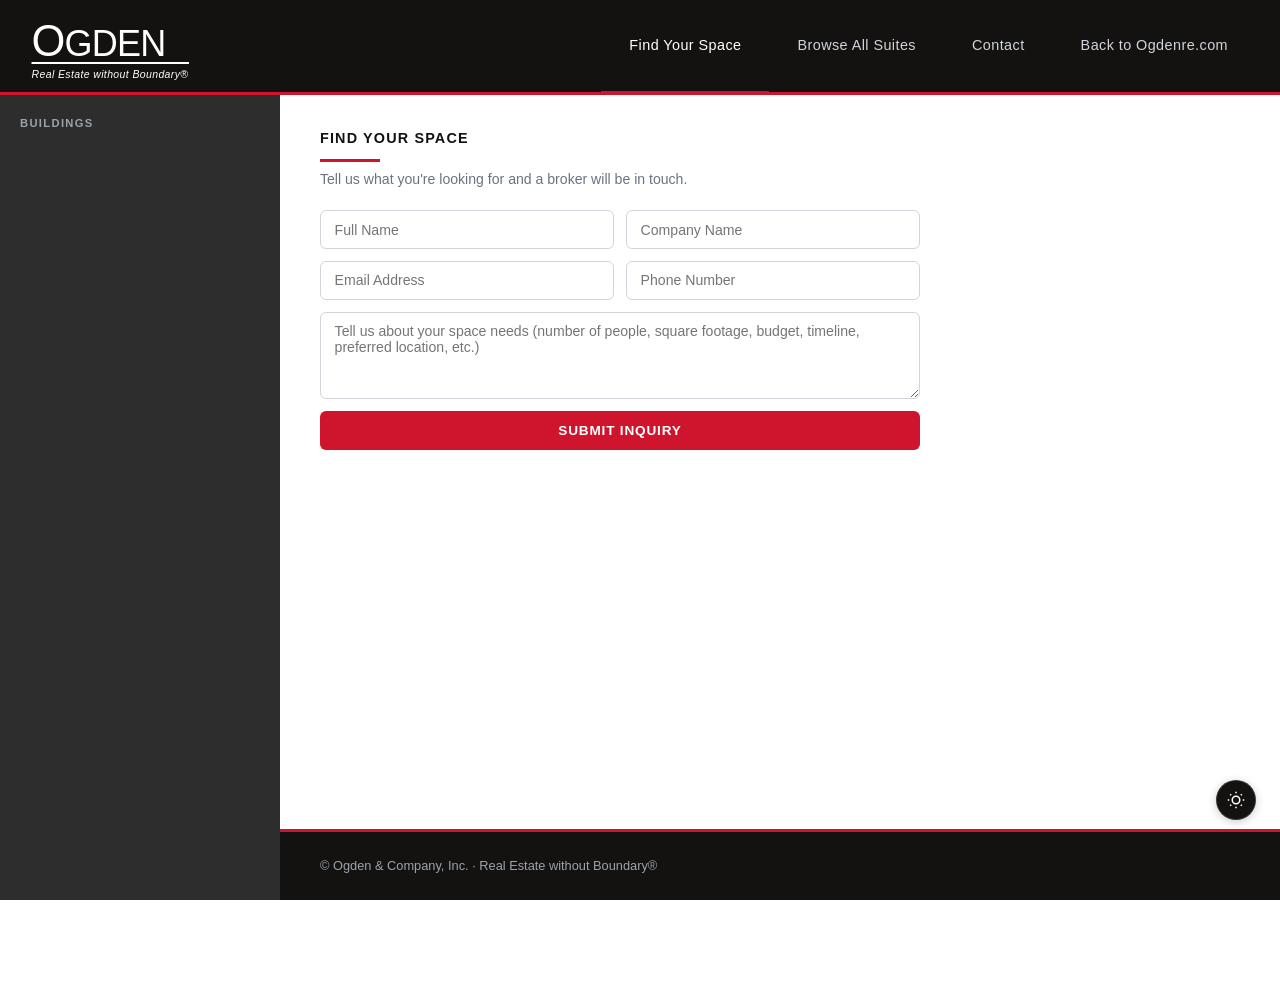
<file: site/find-space.html>
<!DOCTYPE html>
<html lang="en">
<head>
  <meta charset="UTF-8">
  <meta name="viewport" content="width=device-width, initial-scale=1.0">
  <title>Find Your Space — Ogden &amp; Company</title>
  <meta name="description" content="Tell us what you need and we'll match you with available office space in Milwaukee. Managed by Ogden &amp; Company — Real Estate without Boundary.">
  <meta property="og:title" content="Find Your Space — Ogden &amp; Company">
  <meta property="og:description" content="Tell us what you need and we'll match you with available office space in Milwaukee.">
  <meta property="og:type" content="website">
  <meta property="og:url" content="https://caseyski.github.io/MKE-Office-Space/find-space.html">
  <meta property="og:image" content="https://caseyski.github.io/MKE-Office-Space/images/og-image.jpg">
  <meta name="twitter:card" content="summary_large_image">
  <meta name="twitter:title" content="Find Your Space — Ogden &amp; Company">
  <meta name="twitter:description" content="Tell us what you need and we'll match you with available office space in Milwaukee.">
  <meta name="twitter:image" content="https://caseyski.github.io/MKE-Office-Space/images/og-image.jpg">
  <link rel="icon" href="images/logos/favicon.svg" type="image/svg+xml">
  <link rel="icon" href="images/logos/favicon.png" type="image/png">
  <link rel="stylesheet" href="css/style.css">
</head>
<body data-page="find-space">
  <a href="#main-content" class="skip-link">Skip to content</a>

  <!-- Loading splash -->
  <div class="loading-splash" id="loading-splash">
    <img src="images/logos/ogden-logo-white.svg" alt="Ogden &amp; Company">
    <div class="loading-splash-spinner"></div>
  </div>

  <!-- Header -->
  <header class="site-header">
    <button class="hamburger" id="hamburger" aria-label="Menu">
      <span></span><span></span><span></span>
    </button>
    <a class="header-logo" href="./">
      <img src="images/logos/ogden-logo-white.svg" alt="Ogden &amp; Company">
    </a>
    <nav class="header-nav" id="header-nav">
      <a href="find-space.html">Find Your Space</a>
      <a href="index.html#suite-search-section">Browse All Suites</a>
      <a href="index.html#contacts-section">Contact</a>
      <a href="https://ogdenre.com/division/commercial-brokerage/#/search/map@43.02964269823966,-88.17116931080818,9/?bounds=43.6627991919114,-86.65368273854256,42.38988680251829,-89.6886558830738">Back to Ogdenre.com</a>
    </nav>
  </header>

  <!-- Sidebar overlay (mobile) -->
  <div class="sidebar-overlay" id="sidebar-overlay"></div>

  <!-- Sidebar -->
  <aside class="sidebar" id="sidebar">
    <div class="sidebar-title">Buildings</div>
    <nav class="sidebar-nav" id="sidebar-nav">
      <!-- Populated by JS -->
    </nav>
  </aside>

  <!-- Main -->
  <main class="main-content" id="main-content">
    <section class="inquiry-section" id="find-space-section">
      <h2>Find Your Space</h2>
      <p class="inquiry-subtitle">Tell us what you're looking for and a broker will be in touch.</p>
      <form class="inquiry-form" id="find-space-form">
        <input type="text" name="name" placeholder="Full Name" required>
        <input type="text" name="company" placeholder="Company Name" required>
        <input type="email" name="email" placeholder="Email Address" required>
        <input type="tel" name="phone" placeholder="Phone Number">
        <textarea name="message" rows="4" placeholder="Tell us about your space needs (number of people, square footage, budget, timeline, preferred location, etc.)"></textarea>
        <button type="submit" class="inquiry-submit">Submit Inquiry</button>
      </form>
      <div class="find-space-success" id="find-space-success" style="display:none">
        <svg width="32" height="32" viewBox="0 0 24 24" fill="none" stroke="#22c55e" stroke-width="2"><path d="M22 11.08V12a10 10 0 1 1-5.93-9.14"/><polyline points="22 4 12 14.01 9 11.01"/></svg>
        <p>Thank you! A broker will contact you shortly.</p>
      </div>
    </section>

    <footer class="site-footer">
      &copy; Ogden &amp; Company, Inc. &middot; Real Estate without Boundary&reg;
    </footer>
  </main>

  <!-- Dark mode toggle -->
  <button class="dark-mode-toggle" id="dark-mode-toggle" aria-label="Toggle dark mode">
    <svg class="dm-icon-sun" viewBox="0 0 24 24" fill="none" stroke="currentColor" stroke-width="2"><circle cx="12" cy="12" r="5"/><line x1="12" y1="1" x2="12" y2="3"/><line x1="12" y1="21" x2="12" y2="23"/><line x1="4.22" y1="4.22" x2="5.64" y2="5.64"/><line x1="18.36" y1="18.36" x2="19.78" y2="19.78"/><line x1="1" y1="12" x2="3" y2="12"/><line x1="21" y1="12" x2="23" y2="12"/><line x1="4.22" y1="19.78" x2="5.64" y2="18.36"/><line x1="18.36" y1="5.64" x2="19.78" y2="4.22"/></svg>
    <svg class="dm-icon-moon" viewBox="0 0 24 24" fill="none" stroke="currentColor" stroke-width="2"><path d="M21 12.79A9 9 0 1 1 11.21 3 7 7 0 0 0 21 12.79z"/></svg>
  </button>

  <!-- Back to top -->
  <button class="back-to-top" id="back-to-top" aria-label="Back to top">&uarr;</button>

  <!-- Google Analytics -->
  <script async src="https://www.googletagmanager.com/gtag/js?id=G-7SJYYVJB87"></script>
  <script>
    window.dataLayer = window.dataLayer || [];
    function gtag(){dataLayer.push(arguments);}
    gtag('js', new Date());
    gtag('config', 'G-7SJYYVJB87');
  </script>

  <script src="js/app.js"></script>
</body>
</html>
</file>
<file: site/css/style.css>
:root {
  --red: #CF152D;
  --red-dark: #a8112a;
  --black: #221F1F;
  --near-black: #131210;
  --charcoal: #2d2d2d;
  --white: #ffffff;
  --off-white: #f5f5f5;
  --gray-50: #f9fafb;
  --gray-100: #f3f4f6;
  --gray-200: #e5e7eb;
  --gray-300: #d1d5db;
  --gray-400: #9ca3af;
  --gray-500: #6b7280;
  --gray-600: #4b5563;
  --gray-700: #374151;
  --sidebar-width: 280px;
  --header-height: 95px;
}

*,
*::before,
*::after {
  box-sizing: border-box;
  margin: 0;
  padding: 0;
}

html {
  font-size: 16px;
  -webkit-text-size-adjust: 100%;
  scroll-behavior: smooth;
  -webkit-overflow-scrolling: touch;
}

body {
  font-family: "Georgia", "Times New Roman", serif;
  color: var(--black);
  background: var(--white);
  line-height: 1.6;
  min-height: 100vh;
}

a {
  color: var(--red);
  text-decoration: none;
  -webkit-tap-highlight-color: rgba(207, 21, 45, 0.1);
}

a:hover {
  color: var(--red-dark);
  text-decoration: underline;
}

:focus-visible {
  outline: 2px solid var(--red);
  outline-offset: 2px;
}

.img-fade {
  opacity: 0;
  transition: opacity 0.4s ease;
}

.img-fade.loaded {
  opacity: 1;
}

img {
  max-width: 100%;
  height: auto;
  display: block;
}

/* ── Page transition progress bar ── */
.page-progress-bar {
  position: fixed;
  top: 0;
  left: 0;
  height: 3px;
  width: 0;
  background: var(--red);
  z-index: 10001;
  pointer-events: none;
  transition: none;
}

.page-progress-bar.active {
  width: 85%;
  transition: width 2s cubic-bezier(0.1, 0.5, 0.3, 1);
}

/* ── Skip link ── */
.skip-link {
  position: absolute;
  top: -100%;
  left: 1rem;
  background: var(--red);
  color: var(--white);
  padding: 0.5rem 1rem;
  border-radius: 0 0 6px 6px;
  font-family: -apple-system, BlinkMacSystemFont, "Segoe UI", Roboto, sans-serif;
  font-size: 0.85rem;
  font-weight: 600;
  z-index: 10000;
  transition: top 0.2s;
}

.skip-link:focus {
  top: 0;
  color: var(--white);
  text-decoration: none;
}

/* ── Header ── */
.site-header {
  position: fixed;
  top: 0;
  left: 0;
  right: 0;
  height: var(--header-height);
  background: var(--near-black);
  border-bottom: 3px solid var(--red);
  display: flex;
  align-items: center;
  padding: 0 1.5rem;
  z-index: 1000;
}

.header-logo img {
  height: 75px;
  width: auto;
}

.header-nav {
  display: flex;
  align-items: center;
  gap: 0;
  margin-left: auto;
  height: 100%;
}

.header-nav a {
  color: var(--gray-300);
  font-family: -apple-system, BlinkMacSystemFont, "Segoe UI", Roboto, sans-serif;
  font-size: 0.9rem;
  font-weight: 500;
  letter-spacing: 0.03em;
  padding: 0 1.75rem;
  height: 100%;
  display: flex;
  align-items: center;
  border-bottom: 3px solid transparent;
  margin-bottom: -3px;
  transition: color 0.2s, border-color 0.2s;
  white-space: nowrap;
}

.header-nav a:hover {
  color: var(--white);
  border-bottom-color: var(--red);
  text-decoration: none;
}

.header-nav a.nav-active {
  color: var(--white);
  border-bottom-color: var(--red);
}

.hamburger {
  display: none;
  background: none;
  border: none;
  cursor: pointer;
  padding: 0.5rem;
  margin-right: 0.75rem;
}

.hamburger span {
  display: block;
  width: 22px;
  height: 2px;
  background: var(--white);
  margin: 5px 0;
  transition: 0.3s;
  border-radius: 2px;
}

.hamburger.active span:nth-child(1) {
  transform: rotate(45deg) translate(5px, 5px);
}

.hamburger.active span:nth-child(2) {
  opacity: 0;
}

.hamburger.active span:nth-child(3) {
  transform: rotate(-45deg) translate(5px, -5px);
}

/* ── Sidebar ── */
.sidebar {
  position: fixed;
  top: var(--header-height);
  left: 0;
  bottom: 0;
  width: var(--sidebar-width);
  background: var(--charcoal);
  border-right: none;
  overflow-y: auto;
  z-index: 900;
  padding: 1.25rem 0;
  transition: transform 0.3s ease;
}

.sidebar-title {
  font-family: -apple-system, BlinkMacSystemFont, "Segoe UI", Roboto, sans-serif;
  font-size: 0.7rem;
  font-weight: 600;
  text-transform: uppercase;
  letter-spacing: 0.12em;
  color: var(--gray-400);
  padding: 0 1.25rem;
  margin-bottom: 0.5rem;
}

.sidebar-quick-links {
  display: none;
  padding: 0.5rem 1.25rem 0.75rem;
  border-bottom: 1px solid rgba(255, 255, 255, 0.1);
  margin-bottom: 0.5rem;
}

.sidebar-quick-links a {
  display: block;
  padding: 0.6rem 0;
  color: var(--white);
  font-family: -apple-system, BlinkMacSystemFont, "Segoe UI", Roboto, sans-serif;
  font-size: 0.88rem;
  font-weight: 600;
  transition: color 0.15s;
}

.sidebar-quick-links a:hover {
  color: var(--red);
  text-decoration: none;
}

.sidebar-nav a {
  display: block;
  padding: 0.75rem 1.25rem;
  color: var(--gray-300);
  font-family: -apple-system, BlinkMacSystemFont, "Segoe UI", Roboto, sans-serif;
  font-size: 0.9rem;
  border-left: 3px solid transparent;
  transition: all 0.15s;
}

.sidebar-nav a:hover {
  background: rgba(255, 255, 255, 0.05);
  color: var(--white);
  text-decoration: none;
}

.sidebar-nav a.active {
  color: var(--white);
  border-left-color: var(--red);
  background: rgba(207, 21, 45, 0.1);
  font-weight: 600;
}
.sidebar-nav a.for-sale {
  font-weight: 700;
}

.sidebar-search {
  padding: 0.5rem 1rem 0.75rem;
}

.sidebar-search-input {
  width: 100%;
  padding: 0.5rem 0.75rem;
  border: 1px solid rgba(255, 255, 255, 0.15);
  border-radius: 6px;
  background: rgba(255, 255, 255, 0.08);
  color: var(--white);
  font-family: -apple-system, BlinkMacSystemFont, "Segoe UI", Roboto, sans-serif;
  font-size: 0.82rem;
  outline: none;
  transition: border-color 0.2s;
}

.sidebar-search-input::placeholder {
  color: var(--gray-400);
}

.sidebar-search-input:focus {
  border-color: var(--red);
}

.sidebar-badge {
  font-family: -apple-system, BlinkMacSystemFont, "Segoe UI", Roboto, sans-serif;
  font-size: 0.65rem;
  font-weight: 600;
  padding: 0.15rem 0.45rem;
  border-radius: 3px;
  background: rgba(207, 21, 45, 0.2);
  color: var(--red);
  margin-left: 0.4rem;
  vertical-align: middle;
  letter-spacing: 0.02em;
  white-space: nowrap;
}

.sidebar-badge.sale {
  background: rgba(30, 64, 175, 0.25);
  color: #60a5fa;
}

.sidebar-overlay {
  display: none;
  position: fixed;
  inset: 0;
  background: rgba(0, 0, 0, 0.5);
  z-index: 899;
}

/* ── Main content ── */
.main-content {
  margin-left: var(--sidebar-width);
  margin-top: var(--header-height);
  min-height: calc(100vh - var(--header-height));
  display: flex;
  flex-direction: column;
}

.page-section {
  padding: 2rem 2.5rem;
  max-width: 1100px;
}

/* ── Home page ── */
.hero {
  padding: 3rem 2.5rem 2rem;
  margin-bottom: 1.5rem;
  max-width: none;
  background: linear-gradient(135deg, var(--near-black) 0%, #1a2332 40%, #243447 70%, #1a2332 100%);
  color: var(--white);
  position: relative;
  overflow: hidden;
}

.hero::before {
  content: "";
  position: absolute;
  top: 0;
  left: 0;
  right: 0;
  bottom: 0;
  background:
    radial-gradient(ellipse at 20% 50%, rgba(207, 21, 45, 0.08) 0%, transparent 60%),
    radial-gradient(ellipse at 80% 20%, rgba(36, 52, 71, 0.4) 0%, transparent 50%);
  pointer-events: none;
}

.hero > * {
  position: relative;
  max-width: 1100px;
}

.hero h1 {
  font-family: -apple-system, BlinkMacSystemFont, "Segoe UI", Roboto, sans-serif;
  font-size: 1.3rem;
  font-weight: 700;
  text-transform: uppercase;
  letter-spacing: 0.08em;
  color: var(--white);
  margin-bottom: 0.5rem;
  position: relative;
  padding-bottom: 0.75rem;
}

.hero h1::after {
  content: "";
  position: absolute;
  bottom: 0;
  left: 0;
  width: 60px;
  height: 3px;
  background: var(--red);
}

.hero p {
  color: rgba(255, 255, 255, 0.75);
  font-size: 1rem;
  margin-top: 0.75rem;
  max-width: 750px;
}

.map-container {
  position: relative;
  z-index: 0;
  margin: 0 2.5rem 2.5rem;
  max-width: 1100px;
  border-radius: 4px;
  overflow: hidden;
  border: 1px solid var(--gray-200);
  box-shadow: 0 2px 8px rgba(0, 0, 0, 0.08);
}

#map {
  height: 420px;
  width: 100%;
}

/* ── Contact cards ── */
.contacts-section {
  padding: 2rem 2.5rem 2.5rem;
  max-width: 1100px;
}

.contacts-section h2 {
  font-family: -apple-system, BlinkMacSystemFont, "Segoe UI", Roboto, sans-serif;
  font-size: 0.9rem;
  font-weight: 700;
  text-transform: uppercase;
  letter-spacing: 0.08em;
  color: var(--near-black);
  margin-bottom: 1.25rem;
  position: relative;
  padding-bottom: 0.75rem;
}

.contacts-section h2::after {
  content: "";
  position: absolute;
  bottom: 0;
  left: 0;
  width: 60px;
  height: 3px;
  background: var(--red);
}

.contacts-grid {
  display: grid;
  grid-template-columns: repeat(auto-fit, minmax(240px, 1fr));
  gap: 1.25rem;
}

.contact-card {
  display: flex;
  flex-direction: column;
  align-items: center;
  text-align: center;
  gap: 0.75rem;
  padding: 1.5rem 1.25rem;
  background: var(--white);
  border-radius: 8px;
  border: 1px solid var(--gray-200);
  box-shadow: 0 1px 4px rgba(0,0,0,0.04);
  transition: transform 0.15s, box-shadow 0.15s;
}

.contact-card:hover {
  transform: translateY(-2px);
  box-shadow: 0 4px 12px rgba(0,0,0,0.08);
}

.contact-photo {
  width: 72px;
  height: 72px;
  border-radius: 50%;
  object-fit: cover;
  background: var(--gray-200);
  flex-shrink: 0;
  border: 2px solid var(--gray-200);
}

.contact-photo-placeholder {
  width: 72px;
  height: 72px;
  border-radius: 50%;
  background: var(--near-black);
  display: flex;
  align-items: center;
  justify-content: center;
  flex-shrink: 0;
  color: var(--white);
  font-family: -apple-system, BlinkMacSystemFont, "Segoe UI", Roboto, sans-serif;
  font-size: 1.5rem;
  font-weight: 600;
}

.contact-info h3 {
  font-family: -apple-system, BlinkMacSystemFont, "Segoe UI", Roboto, sans-serif;
  font-size: 1rem;
  font-weight: 600;
  color: var(--near-black);
  margin-bottom: 0.1rem;
}

.contact-info .contact-title {
  font-family: -apple-system, BlinkMacSystemFont, "Segoe UI", Roboto, sans-serif;
  font-size: 0.8rem;
  color: var(--gray-500);
  margin-bottom: 0.5rem;
}

.contact-info .contact-links {
  display: flex;
  flex-direction: column;
  gap: 0.4rem;
  font-family: -apple-system, BlinkMacSystemFont, "Segoe UI", Roboto, sans-serif;
  font-size: 0.85rem;
}

.contact-info .contact-links a {
  white-space: nowrap;
  display: inline-flex;
  align-items: center;
  gap: 0.35rem;
  padding: 0.3rem 0.75rem;
  border-radius: 4px;
  background: var(--gray-100);
  color: var(--near-black);
  text-decoration: none;
  transition: background 0.15s;
}

.contact-info .contact-links a:hover {
  background: var(--gray-200);
}

/* ── Building page ── */
.building-header {
  padding: 2rem 2.5rem 1.5rem;
  max-width: 1100px;
}

.back-link {
  display: inline-flex;
  align-items: center;
  gap: 0.35rem;
  font-family: -apple-system, BlinkMacSystemFont, "Segoe UI", Roboto, sans-serif;
  font-size: 0.85rem;
  color: var(--gray-500);
  margin-bottom: 1.25rem;
  text-transform: uppercase;
  letter-spacing: 0.05em;
}

.back-link:hover {
  color: var(--red);
}

.building-hero {
  display: grid;
  grid-template-columns: 1fr 1fr;
  gap: 2rem;
  align-items: start;
}

.building-photo {
  width: 100%;
  border-radius: 4px;
  object-fit: cover;
  max-height: 340px;
  background: var(--gray-100);
  image-rendering: -webkit-optimize-contrast;
}

.building-photo-placeholder {
  width: 100%;
  height: 220px;
  border-radius: 4px;
  background: var(--gray-100);
  display: flex;
  flex-direction: column;
  align-items: center;
  justify-content: center;
  gap: 0.5rem;
  color: var(--gray-400);
  font-family: -apple-system, BlinkMacSystemFont, "Segoe UI", Roboto, sans-serif;
  font-size: 0.82rem;
}

.building-details h1 {
  font-family: -apple-system, BlinkMacSystemFont, "Segoe UI", Roboto, sans-serif;
  font-size: 1.4rem;
  font-weight: 700;
  text-transform: uppercase;
  letter-spacing: 0.04em;
  color: var(--near-black);
  margin-bottom: 0.35rem;
}

.building-address {
  font-family: -apple-system, BlinkMacSystemFont, "Segoe UI", Roboto, sans-serif;
  color: var(--gray-500);
  font-size: 0.95rem;
  margin-bottom: 1rem;
}

.building-description {
  color: var(--gray-600);
  font-size: 0.95rem;
  line-height: 1.8;
}

/* ── Suites ── */
.suites-section {
  padding: 1.5rem 2.5rem 3rem;
  max-width: 1100px;
}

.suites-section h2 {
  font-family: -apple-system, BlinkMacSystemFont, "Segoe UI", Roboto, sans-serif;
  font-size: 0.9rem;
  font-weight: 700;
  text-transform: uppercase;
  letter-spacing: 0.08em;
  color: var(--near-black);
  margin-bottom: 1rem;
  position: relative;
  padding-bottom: 0.75rem;
}

.suites-section h2::after {
  content: "";
  position: absolute;
  bottom: 0;
  left: 0;
  width: 60px;
  height: 3px;
  background: var(--red);
}

.suites-grid {
  display: grid;
  gap: 0;
  background: var(--white);
  border: 2px solid var(--gray-200);
  border-radius: 6px;
  overflow: hidden;
}

.suite-card {
  padding: 1.25rem 1.5rem;
  background: var(--white);
  border-bottom: 1px solid var(--gray-200);
  border-left: 4px solid #22c55e;
  display: grid;
  grid-template-columns: 1fr auto;
  gap: 0.75rem;
  align-items: start;
  transition: box-shadow 0.15s;
}

.suite-card:last-child {
  border-bottom: none;
}

.suite-card:hover {
  box-shadow: 0 2px 8px rgba(0, 0, 0, 0.08);
}

.suite-card.leased {
  opacity: 0.6;
  background: var(--gray-50);
  border-left-color: var(--red);
}

.suite-card.pending {
  border-left-color: #f59e0b;
}

.suite-name {
  font-family: -apple-system, BlinkMacSystemFont, "Segoe UI", Roboto, sans-serif;
  font-weight: 600;
  font-size: 1rem;
  color: var(--near-black);
}

.suite-meta {
  display: flex;
  flex-wrap: wrap;
  gap: 1.25rem;
  margin-top: 0.35rem;
  font-family: -apple-system, BlinkMacSystemFont, "Segoe UI", Roboto, sans-serif;
  font-size: 0.85rem;
  color: var(--gray-500);
}

.suite-meta span {
  white-space: nowrap;
}

.suite-notes {
  font-size: 0.85rem;
  color: var(--gray-600);
  margin-top: 0.25rem;
  font-style: italic;
}

.suite-badge {
  display: inline-flex;
  align-items: center;
  padding: 0.25rem 0.75rem;
  border-radius: 3px;
  font-family: -apple-system, BlinkMacSystemFont, "Segoe UI", Roboto, sans-serif;
  font-size: 0.7rem;
  font-weight: 700;
  text-transform: uppercase;
  letter-spacing: 0.06em;
  white-space: nowrap;
}

.badge-available {
  background: #22c55e;
  color: var(--white);
}

.badge-leased {
  background: var(--red);
  color: var(--white);
}

.badge-pending {
  background: #fef3c7;
  color: #92400e;
}

.badge-sale {
  background: #dbeafe;
  color: #1e40af;
}

.building-price {
  font-family: -apple-system, BlinkMacSystemFont, "Segoe UI", Roboto, sans-serif;
  font-size: 1.1rem;
  font-weight: 600;
  color: var(--near-black);
  margin-bottom: 0.75rem;
}

.suite-links {
  display: flex;
  flex-wrap: wrap;
  gap: 0.75rem;
  margin-top: 0.5rem;
}

.suite-links a {
  font-family: -apple-system, BlinkMacSystemFont, "Segoe UI", Roboto, sans-serif;
  font-size: 0.8rem;
  font-weight: 500;
}

.no-suites {
  padding: 2rem;
  text-align: center;
  background: var(--gray-50);
  border-radius: 4px;
  border: 1px dashed var(--gray-300);
  color: var(--gray-500);
  font-family: -apple-system, BlinkMacSystemFont, "Segoe UI", Roboto, sans-serif;
}

.no-suites p {
  margin-bottom: 0.5rem;
}

/* ── Building contact CTA ── */
.building-cta {
  padding: 1.5rem 2.5rem 3rem;
  max-width: 1100px;
}

.cta-box {
  background: var(--near-black);
  border: none;
  border-radius: 4px;
  padding: 1.5rem;
}

.cta-box h3 {
  font-family: -apple-system, BlinkMacSystemFont, "Segoe UI", Roboto, sans-serif;
  font-size: 0.9rem;
  font-weight: 700;
  text-transform: uppercase;
  letter-spacing: 0.06em;
  margin-bottom: 1rem;
  color: var(--white);
}

.cta-contacts {
  display: flex;
  flex-wrap: wrap;
  gap: 1.5rem;
}

.cta-contact {
  font-family: -apple-system, BlinkMacSystemFont, "Segoe UI", Roboto, sans-serif;
  font-size: 0.9rem;
}

.cta-contact strong {
  display: block;
  color: var(--white);
}

.cta-contact span {
  display: block;
  color: var(--gray-400);
  font-size: 0.8rem;
  margin-bottom: 0.25rem;
}

.cta-contact .cta-links {
  display: flex;
  gap: 1rem;
  font-size: 0.85rem;
}

.cta-contact .cta-links a {
  color: var(--red);
}

.cta-contact .cta-links a:hover {
  color: #ff3b54;
}

/* ── Document modal ── */
.doc-modal-overlay {
  display: none;
  position: fixed;
  top: 0;
  left: 0;
  right: 0;
  bottom: 0;
  background: rgba(0, 0, 0, 0.75);
  z-index: 2000;
  align-items: center;
  justify-content: center;
}

.doc-modal-overlay.open {
  display: flex;
}

.doc-modal {
  position: relative;
  width: 90vw;
  height: 85vh;
  max-width: 1000px;
  background: var(--white);
  border-radius: 6px;
  overflow: hidden;
  box-shadow: 0 8px 40px rgba(0, 0, 0, 0.4);
}

.doc-modal iframe {
  width: 100%;
  height: 100%;
  border: none;
}

.doc-modal-close {
  position: absolute;
  top: 8px;
  right: 8px;
  width: 36px;
  height: 36px;
  background: var(--near-black);
  color: var(--white);
  border: none;
  border-radius: 50%;
  font-size: 1.25rem;
  cursor: pointer;
  display: flex;
  align-items: center;
  justify-content: center;
  z-index: 2001;
  line-height: 1;
}

.doc-modal-close:hover {
  background: var(--red);
}

.doc-modal-fallback {
  position: absolute;
  bottom: 12px;
  left: 50%;
  transform: translateX(-50%);
  display: inline-flex;
  align-items: center;
  gap: 0.25rem;
  padding: 0.5rem 1rem;
  background: var(--near-black);
  color: var(--white) !important;
  border-radius: 20px;
  font-family: -apple-system, BlinkMacSystemFont, "Segoe UI", Roboto, sans-serif;
  font-size: 0.78rem;
  font-weight: 500;
  text-decoration: none !important;
  white-space: nowrap;
  opacity: 0.85;
  transition: opacity 0.15s;
  z-index: 2001;
}

.doc-modal-fallback:hover {
  opacity: 1;
}

/* ── Footer ── */
.site-footer {
  padding: 1.5rem 2.5rem;
  max-width: none;
  background: var(--near-black);
  border-top: 3px solid var(--red);
  font-family: -apple-system, BlinkMacSystemFont, "Segoe UI", Roboto, sans-serif;
  font-size: 0.8rem;
  color: var(--gray-400);
  margin-top: auto;
}

.footer-brokers {
  display: flex;
  flex-wrap: wrap;
  gap: 1.5rem;
  margin-bottom: 1.25rem;
  padding-bottom: 1.25rem;
  border-bottom: 1px solid rgba(255,255,255,0.1);
}

.footer-broker {
  display: flex;
  align-items: center;
  gap: 0.65rem;
}

.footer-broker-photo {
  width: 40px;
  height: 40px;
  border-radius: 50%;
  object-fit: cover;
  flex-shrink: 0;
}

.footer-broker-initial {
  width: 40px;
  height: 40px;
  border-radius: 50%;
  background: rgba(255,255,255,0.15);
  display: inline-flex;
  align-items: center;
  justify-content: center;
  flex-shrink: 0;
  color: var(--white);
  font-size: 1rem;
  font-weight: 600;
}

.footer-broker-info {
  display: flex;
  flex-direction: column;
  gap: 0.1rem;
}

.footer-broker-info strong {
  color: var(--white);
  font-size: 0.82rem;
}

.footer-broker-info span {
  color: var(--gray-400);
  font-size: 0.72rem;
}

.footer-broker-links {
  display: flex;
  gap: 0.75rem;
  font-size: 0.75rem;
}

.footer-broker-links a {
  color: var(--gray-400);
  text-decoration: none;
}

.footer-broker-links a:hover {
  color: var(--white);
}

/* ── Map legend ── */
.map-legend-section {
  padding: 0 2.5rem 1.5rem;
  max-width: 1100px;
}

.map-legend-columns {
  display: grid;
  grid-template-columns: 1fr 1fr;
  gap: 2rem;
}

.map-legend-col-title {
  font-family: -apple-system, BlinkMacSystemFont, "Segoe UI", Roboto, sans-serif;
  font-size: 0.82rem;
  font-weight: 700;
  text-transform: uppercase;
  letter-spacing: 0.08em;
  color: var(--near-black);
  margin-bottom: 0.75rem;
  padding-bottom: 0.5rem;
  border-bottom: 3px solid var(--red);
  display: inline-block;
}

.map-legend-grid {
  display: grid;
  grid-template-columns: 1fr;
  gap: 0;
}

.map-legend-item {
  display: flex;
  align-items: center;
  padding: 14px 12px;
  border-bottom: 1px solid var(--gray-200);
  text-decoration: none;
  color: inherit;
  transition: background 0.15s, transform 0.2s, box-shadow 0.2s;
  border-radius: 6px;
}

.map-legend-item:hover {
  background: var(--gray-50);
  text-decoration: none;
  transform: translateY(-2px);
  box-shadow: 0 4px 12px rgba(0, 0, 0, 0.08);
}

.map-legend-item.highlight {
  background: #fef3c7;
  transition: background 0.3s;
}

.map-legend-num {
  display: inline-flex;
  align-items: center;
  justify-content: center;
  min-width: 28px;
  height: 28px;
  background: var(--near-black);
  color: var(--white);
  border-radius: 4px;
  font-family: -apple-system, BlinkMacSystemFont, "Segoe UI", Roboto, sans-serif;
  font-size: 0.75rem;
  font-weight: 700;
  margin-right: 12px;
  flex-shrink: 0;
}

.map-legend-num.sale {
  background: #1e40af;
}

.map-legend-text {
  display: flex;
  flex-direction: column;
}

.map-legend-name {
  font-family: -apple-system, BlinkMacSystemFont, "Segoe UI", Roboto, sans-serif;
  font-weight: 600;
  font-size: 0.88rem;
  color: var(--near-black);
  line-height: 1.3;
}

.map-legend-address {
  font-family: -apple-system, BlinkMacSystemFont, "Segoe UI", Roboto, sans-serif;
  font-size: 0.8rem;
  color: var(--gray-500);
  line-height: 1.3;
}

.map-legend-thumb {
  width: 56px;
  height: 42px;
  border-radius: 4px;
  object-fit: cover;
  background: var(--gray-100);
  flex-shrink: 0;
  margin-right: 12px;
}

.map-legend-thumb-placeholder {
  width: 56px;
  height: 42px;
  border-radius: 4px;
  background: var(--gray-100);
  flex-shrink: 0;
  margin-right: 12px;
  display: flex;
  align-items: center;
  justify-content: center;
  color: var(--gray-300);
  font-size: 1rem;
}

.map-legend-avail {
  font-family: -apple-system, BlinkMacSystemFont, "Segoe UI", Roboto, sans-serif;
  font-size: 0.72rem;
  font-weight: 600;
  color: #16a34a;
  margin-top: 2px;
}

.map-legend-avail.for-sale {
  color: #1e40af;
}

/* ── Map tag pins ── */
@keyframes pinDrop {
  0% {
    opacity: 0;
    transform: translate(-50%, -50%) translateY(-30px) scale(0.5);
  }
  60% {
    opacity: 1;
    transform: translate(-50%, -50%) translateY(4px) scale(1.05);
  }
  80% {
    transform: translate(-50%, -50%) translateY(-2px) scale(0.98);
  }
  100% {
    opacity: 1;
    transform: translate(-50%, -50%) translateY(0) scale(1);
  }
}

.leaflet-marker-icon.map-tag-icon {
  background: none !important;
  border: none !important;
  overflow: visible !important;
  clip: unset !important;
  clip-path: none !important;
}

.map-tag-svg {
  overflow: visible;
  filter: drop-shadow(0 1px 3px rgba(0, 0, 0, 0.25));
  pointer-events: none;
  position: absolute;
  top: 50%;
  left: 50%;
  transform: translate(-50%, -50%);
  animation: pinDrop 0.5s ease-out both;
}

.map-tag-svg rect,
.map-tag-svg text,
.map-tag-svg circle {
  pointer-events: auto;
  cursor: pointer;
}

/* ── Leaflet popup overrides ── */
.leaflet-popup-content-wrapper {
  border-radius: 4px;
  box-shadow: 0 2px 10px rgba(0, 0, 0, 0.15);
}

.leaflet-popup-content {
  margin: 0.75rem 1rem;
  font-family: -apple-system, BlinkMacSystemFont, "Segoe UI", Roboto, sans-serif;
  font-size: 0.9rem;
  line-height: 1.5;
}

.popup-title {
  font-weight: 600;
  color: var(--near-black);
  margin-bottom: 0.25rem;
}

.popup-address {
  color: var(--gray-500);
  font-size: 0.8rem;
  margin-bottom: 0.5rem;
}

.popup-link {
  display: inline-block;
  background: var(--red);
  color: var(--white) !important;
  padding: 0.3rem 0.75rem;
  border-radius: 3px;
  font-size: 0.75rem;
  font-weight: 700;
  text-transform: uppercase;
  letter-spacing: 0.04em;
  text-decoration: none !important;
}

.popup-link:hover {
  background: var(--red-dark);
}

/* ── Suite search/filter ── */
.suite-search-section {
  padding: 2rem 2.5rem 2.5rem;
  max-width: 1100px;
}

.suite-search-section h2 {
  font-family: -apple-system, BlinkMacSystemFont, "Segoe UI", Roboto, sans-serif;
  font-size: 0.9rem;
  font-weight: 700;
  text-transform: uppercase;
  letter-spacing: 0.08em;
  color: var(--near-black);
  margin-bottom: 1rem;
  position: relative;
  padding-bottom: 0.75rem;
}

.suite-search-section h2::after {
  content: "";
  position: absolute;
  bottom: 0;
  left: 0;
  width: 60px;
  height: 3px;
  background: var(--red);
}

.suite-search-filters {
  display: flex;
  flex-wrap: wrap;
  gap: 0.75rem;
  margin-bottom: 1.25rem;
  position: sticky;
  top: var(--header-height);
  z-index: 100;
  background: var(--white);
  padding: 0.75rem 0;
  transition: box-shadow 0.2s;
}

.suite-search-filters.stuck {
  box-shadow: 0 2px 8px rgba(0, 0, 0, 0.08);
}

.filter-input,
.filter-select {
  font-family: -apple-system, BlinkMacSystemFont, "Segoe UI", Roboto, sans-serif;
  font-size: 0.85rem;
  padding: 0.5rem 0.75rem;
  border: 1px solid var(--gray-300);
  border-radius: 6px;
  background: var(--white);
  color: var(--near-black);
  outline: none;
  transition: border-color 0.15s;
}

.filter-input:focus,
.filter-select:focus {
  border-color: var(--red);
}

.filter-select {
  min-width: 140px;
}

.size-range-wrapper {
  display: flex;
  align-items: center;
  gap: 0.35rem;
}

.size-range-sep {
  color: var(--gray-400);
  font-size: 0.9rem;
}

.size-input {
  width: 90px;
  min-width: 0;
  flex: 0 0 auto;
}

.size-input::-webkit-inner-spin-button {
  -webkit-appearance: none;
}

.multi-select-wrapper {
  position: relative;
  min-width: 200px;
  flex: 1;
}

.multi-select-btn {
  width: 100%;
  text-align: left;
  cursor: pointer;
  position: relative;
  padding-right: 2rem;
}

.multi-select-btn::after {
  content: "";
  position: absolute;
  right: 0.75rem;
  top: 50%;
  transform: translateY(-50%);
  border-left: 4px solid transparent;
  border-right: 4px solid transparent;
  border-top: 5px solid var(--gray-500);
}

.multi-select-dropdown {
  display: none;
  position: absolute;
  top: 100%;
  left: 0;
  right: 0;
  background: var(--white);
  border: 1px solid var(--gray-300);
  border-radius: 6px;
  box-shadow: 0 4px 16px rgba(0, 0, 0, 0.12);
  z-index: 100;
  max-height: 260px;
  overflow-y: auto;
  margin-top: 4px;
}

.multi-select-wrapper.open .multi-select-dropdown {
  display: block;
}

.multi-select-option {
  display: flex;
  align-items: center;
  gap: 0.5rem;
  padding: 0.55rem 0.75rem;
  font-family: -apple-system, BlinkMacSystemFont, "Segoe UI", Roboto, sans-serif;
  font-size: 0.85rem;
  color: var(--near-black);
  cursor: pointer;
  transition: background 0.1s;
}

.multi-select-option:hover {
  background: var(--gray-50);
}

.multi-select-option input[type="checkbox"] {
  accent-color: var(--red);
  width: 16px;
  height: 16px;
  flex-shrink: 0;
}

.suite-search-results {
  display: grid;
  gap: 0;
  background: var(--white);
  border: 2px solid var(--gray-200);
  border-radius: 6px;
  overflow: hidden;
}

.search-suite-card {
  padding: 1rem 1.25rem;
  border-bottom: 1px solid var(--gray-200);
  display: grid;
  grid-template-columns: 1fr auto;
  gap: 0.5rem;
  align-items: start;
  transition: background 0.15s;
}

.search-suite-card:last-child {
  border-bottom: none;
}

.search-suite-card:hover {
  background: var(--gray-50);
  border-left: 3px solid var(--red);
  padding-left: calc(1.25rem - 3px);
}

.search-suite-building {
  font-family: -apple-system, BlinkMacSystemFont, "Segoe UI", Roboto, sans-serif;
  font-size: 0.72rem;
  font-weight: 600;
  text-transform: uppercase;
  letter-spacing: 0.04em;
  color: var(--gray-400);
  margin-bottom: 0.15rem;
}

.search-suite-building a {
  color: var(--gray-400);
}

.search-suite-building a:hover {
  color: var(--red);
}

.search-suite-name {
  font-family: -apple-system, BlinkMacSystemFont, "Segoe UI", Roboto, sans-serif;
  font-weight: 600;
  font-size: 0.95rem;
  color: var(--near-black);
}

.search-suite-meta {
  display: flex;
  flex-wrap: wrap;
  gap: 1rem;
  margin-top: 0.25rem;
  font-family: -apple-system, BlinkMacSystemFont, "Segoe UI", Roboto, sans-serif;
  font-size: 0.8rem;
  color: var(--gray-500);
}

.search-suite-notes {
  font-family: -apple-system, BlinkMacSystemFont, "Segoe UI", Roboto, sans-serif;
  font-size: 0.82rem;
  color: var(--gray-500);
  line-height: 1.5;
  font-style: italic;
  margin-top: 0.25rem;
}

.search-suite-actions {
  display: flex;
  flex-direction: column;
  align-items: flex-end;
  gap: 0.5rem;
}

.suite-search-empty {
  padding: 2.5rem 2rem;
  text-align: center;
  color: var(--gray-500);
  font-family: -apple-system, BlinkMacSystemFont, "Segoe UI", Roboto, sans-serif;
  font-size: 0.9rem;
  display: flex;
  flex-direction: column;
  align-items: center;
}

.suite-search-empty p {
  margin-bottom: 1rem;
  line-height: 1.5;
}

.clear-filters-btn {
  font-family: -apple-system, BlinkMacSystemFont, "Segoe UI", Roboto, sans-serif;
  font-size: 0.82rem;
  font-weight: 600;
  padding: 0.5rem 1.5rem;
  background: var(--red);
  color: var(--white);
  border: none;
  border-radius: 6px;
  cursor: pointer;
  transition: background 0.15s;
  margin-bottom: 0.75rem;
}

.clear-filters-btn:hover {
  background: var(--red-dark);
}

.empty-broker-link {
  font-family: -apple-system, BlinkMacSystemFont, "Segoe UI", Roboto, sans-serif;
  font-size: 0.8rem;
  color: var(--gray-400);
}

.suite-pagination {
  display: flex;
  align-items: center;
  justify-content: center;
  gap: 1rem;
  padding: 1.25rem 0 0.5rem;
  font-family: -apple-system, BlinkMacSystemFont, "Segoe UI", Roboto, sans-serif;
}

.suite-page-btn {
  padding: 0.45rem 1rem;
  font-family: inherit;
  font-size: 0.82rem;
  font-weight: 600;
  background: var(--near-black);
  color: var(--white);
  border: none;
  border-radius: 6px;
  cursor: pointer;
  transition: background 0.15s;
}

.suite-page-btn:hover:not(:disabled) {
  background: var(--red);
}

.suite-page-btn:disabled {
  opacity: 0.35;
  cursor: not-allowed;
}

.suite-page-info {
  font-size: 0.82rem;
  color: var(--gray-500);
  font-weight: 500;
}

.suite-page-count {
  color: var(--gray-400);
  font-weight: 400;
}

/* ── Share button ── */
.share-btn {
  display: inline-flex;
  align-items: center;
  gap: 0.4rem;
  padding: 0.45rem 1rem;
  background: var(--white);
  color: var(--gray-600);
  border: 1px solid var(--gray-300);
  border-radius: 20px;
  font-family: -apple-system, BlinkMacSystemFont, "Segoe UI", Roboto, sans-serif;
  font-size: 0.8rem;
  font-weight: 500;
  cursor: pointer;
  transition: all 0.15s;
  margin-top: 0.75rem;
}

.share-btn:hover {
  background: var(--gray-50);
  border-color: var(--gray-400);
}

.share-btn.copied {
  background: #22c55e;
  color: var(--white);
  border-color: #22c55e;
}

.share-btn svg {
  width: 14px;
  height: 14px;
  fill: none;
  stroke: currentColor;
  stroke-width: 2;
  stroke-linecap: round;
  stroke-linejoin: round;
}

/* ── Back to top ── */
/* ── Dark mode toggle ── */
.dark-mode-toggle {
  position: fixed;
  bottom: 80px;
  right: 24px;
  width: 40px;
  height: 40px;
  background: var(--near-black);
  color: var(--white);
  border: 1px solid rgba(255, 255, 255, 0.15);
  border-radius: 50%;
  cursor: pointer;
  display: flex;
  align-items: center;
  justify-content: center;
  z-index: 900;
  box-shadow: 0 2px 10px rgba(0, 0, 0, 0.2);
  transition: background 0.2s;
}

.dark-mode-toggle:hover {
  background: var(--red);
}

.dark-mode-toggle svg {
  width: 18px;
  height: 18px;
}

.dm-icon-moon { display: none; }
.dm-icon-sun { display: block; }

html.dark .dm-icon-moon { display: block; }
html.dark .dm-icon-sun { display: none; }

.back-to-top {
  position: fixed;
  bottom: 24px;
  right: 24px;
  width: 44px;
  height: 44px;
  background: var(--near-black);
  color: var(--white);
  border: none;
  border-radius: 50%;
  font-size: 1.2rem;
  cursor: pointer;
  display: flex;
  align-items: center;
  justify-content: center;
  z-index: 900;
  opacity: 0;
  visibility: hidden;
  transform: translateY(10px);
  transition: opacity 0.3s, visibility 0.3s, transform 0.3s, background 0.15s;
  box-shadow: 0 2px 10px rgba(0, 0, 0, 0.2);
}

.back-to-top.visible {
  opacity: 1;
  visibility: visible;
  transform: translateY(0);
}

.back-to-top:hover {
  background: var(--red);
}

/* ── Inquiry form ── */
.inquiry-section {
  padding: 2rem 2.5rem 3rem;
  max-width: 1100px;
}

.inquiry-section h2 {
  font-family: -apple-system, BlinkMacSystemFont, "Segoe UI", Roboto, sans-serif;
  font-size: 0.9rem;
  font-weight: 700;
  text-transform: uppercase;
  letter-spacing: 0.08em;
  color: var(--near-black);
  margin-bottom: 0.35rem;
  position: relative;
  padding-bottom: 0.75rem;
}

.inquiry-section h2::after {
  content: "";
  position: absolute;
  bottom: 0;
  left: 0;
  width: 60px;
  height: 3px;
  background: var(--red);
}

.inquiry-subtitle {
  font-family: -apple-system, BlinkMacSystemFont, "Segoe UI", Roboto, sans-serif;
  font-size: 0.88rem;
  color: var(--gray-500);
  margin-bottom: 1.25rem;
}

.inquiry-form {
  display: grid;
  grid-template-columns: 1fr 1fr;
  gap: 0.75rem;
  max-width: 600px;
}

.inquiry-form input,
.inquiry-form textarea {
  font-family: -apple-system, BlinkMacSystemFont, "Segoe UI", Roboto, sans-serif;
  font-size: 0.88rem;
  padding: 0.65rem 0.85rem;
  border: 1px solid var(--gray-300);
  border-radius: 6px;
  background: var(--white);
  color: var(--near-black);
  outline: none;
  transition: border-color 0.15s;
}

.inquiry-form input:focus,
.inquiry-form textarea:focus {
  border-color: var(--red);
}

.inquiry-form textarea {
  grid-column: 1 / -1;
  resize: vertical;
  min-height: 70px;
}

.inquiry-form input[type="hidden"] {
  display: none;
}

.inquiry-submit {
  grid-column: 1 / -1;
  font-family: -apple-system, BlinkMacSystemFont, "Segoe UI", Roboto, sans-serif;
  font-size: 0.85rem;
  font-weight: 700;
  text-transform: uppercase;
  letter-spacing: 0.06em;
  padding: 0.75rem 1.5rem;
  background: var(--red);
  color: var(--white);
  border: none;
  border-radius: 6px;
  cursor: pointer;
  transition: background 0.15s;
}

.inquiry-submit:hover {
  background: var(--red-dark);
}

.inquiry-success {
  display: flex;
  align-items: center;
  gap: 0.75rem;
  padding: 1.25rem;
  background: #f0fdf4;
  border: 1px solid #bbf7d0;
  border-radius: 8px;
  max-width: 600px;
}

.inquiry-success p {
  font-family: -apple-system, BlinkMacSystemFont, "Segoe UI", Roboto, sans-serif;
  font-size: 0.9rem;
  color: #166534;
  font-weight: 500;
}

/* ── Favorites ── */
.fav-btn {
  background: none;
  border: none;
  cursor: pointer;
  padding: 0.25rem;
  color: var(--gray-300);
  transition: color 0.15s, transform 0.15s;
  flex-shrink: 0;
}

.fav-btn:hover {
  color: var(--red);
  transform: scale(1.15);
}

.fav-btn.active {
  color: var(--red);
}

.fav-btn svg {
  width: 20px;
  height: 20px;
  display: block;
}

.suite-card-header {
  display: flex;
  align-items: center;
  gap: 0.5rem;
}

.favorites-section {
  padding: 2rem 2.5rem 1rem;
  max-width: 1100px;
}

.favorites-section h2 {
  font-family: -apple-system, BlinkMacSystemFont, "Segoe UI", Roboto, sans-serif;
  font-size: 0.9rem;
  font-weight: 700;
  text-transform: uppercase;
  letter-spacing: 0.08em;
  color: var(--near-black);
  margin-bottom: 1rem;
  position: relative;
  padding-bottom: 0.75rem;
}

.favorites-section h2::after {
  content: "";
  position: absolute;
  bottom: 0;
  left: 0;
  width: 60px;
  height: 3px;
  background: var(--red);
}

.favorites-grid {
  display: grid;
  gap: 0;
  background: var(--white);
  border: 2px solid var(--gray-200);
  border-radius: 6px;
  overflow: hidden;
}

.favorites-empty {
  padding: 1.25rem;
  text-align: center;
  color: var(--gray-400);
  font-family: -apple-system, BlinkMacSystemFont, "Segoe UI", Roboto, sans-serif;
  font-size: 0.88rem;
}

.fav-card {
  padding: 1rem 1.25rem;
  border-bottom: 1px solid var(--gray-200);
  display: grid;
  grid-template-columns: 1fr auto auto;
  gap: 0.75rem;
  align-items: center;
  transition: background 0.15s;
}

.fav-card:last-child {
  border-bottom: none;
}

.fav-card:hover {
  background: var(--gray-50);
}

.fav-card-building {
  font-family: -apple-system, BlinkMacSystemFont, "Segoe UI", Roboto, sans-serif;
  font-size: 0.72rem;
  font-weight: 600;
  text-transform: uppercase;
  letter-spacing: 0.04em;
  color: var(--gray-400);
}

.fav-card-building a {
  color: inherit;
}

.fav-card-building a:hover {
  color: var(--red);
}

.fav-card-name {
  font-family: -apple-system, BlinkMacSystemFont, "Segoe UI", Roboto, sans-serif;
  font-weight: 600;
  font-size: 0.95rem;
  color: var(--near-black);
}

.fav-card-meta {
  display: flex;
  flex-wrap: wrap;
  gap: 1rem;
  font-family: -apple-system, BlinkMacSystemFont, "Segoe UI", Roboto, sans-serif;
  font-size: 0.8rem;
  color: var(--gray-500);
  margin-top: 0.15rem;
}

.fav-remove {
  background: none;
  border: none;
  cursor: pointer;
  padding: 0.25rem;
  color: var(--gray-400);
  font-size: 1.1rem;
  line-height: 1;
  transition: color 0.15s;
}

.fav-remove:hover {
  color: var(--red);
}

/* ── Compare ── */
.compare-label-btn {
  display: inline-flex;
  align-items: center;
  gap: 0.3rem;
  font-family: -apple-system, BlinkMacSystemFont, "Segoe UI", Roboto, sans-serif;
  font-size: 0.8rem;
  font-weight: 500;
  color: var(--gray-500);
  cursor: pointer;
}

.compare-label-btn input {
  accent-color: var(--red);
  width: 14px;
  height: 14px;
  cursor: pointer;
}

.compare-bar {
  position: fixed;
  bottom: 0;
  left: 0;
  right: 0;
  background: var(--near-black);
  padding: 0.75rem 1.5rem;
  z-index: 1500;
  transform: translateY(100%);
  transition: transform 0.25s ease;
  box-shadow: 0 -4px 20px rgba(0,0,0,0.2);
}

.compare-bar.visible {
  transform: translateY(0);
}

.compare-bar-inner {
  max-width: 1100px;
  margin: 0 auto;
  display: flex;
  align-items: center;
  justify-content: space-between;
  gap: 1rem;
}

.compare-bar-items {
  display: flex;
  align-items: center;
  gap: 0.5rem;
  flex-wrap: wrap;
}

.compare-bar-chip {
  display: inline-flex;
  align-items: center;
  gap: 0.35rem;
  padding: 0.3rem 0.65rem;
  background: rgba(255,255,255,0.15);
  color: var(--white);
  border-radius: 20px;
  font-family: -apple-system, BlinkMacSystemFont, "Segoe UI", Roboto, sans-serif;
  font-size: 0.8rem;
  font-weight: 500;
}

.compare-chip-bldg {
  color: var(--gray-400);
  font-size: 0.72rem;
}

.compare-chip-x {
  background: none;
  border: none;
  color: var(--gray-400);
  cursor: pointer;
  font-size: 1rem;
  line-height: 1;
  padding: 0;
}

.compare-chip-x:hover {
  color: var(--white);
}

.compare-bar-hint {
  color: var(--gray-400);
  font-family: -apple-system, BlinkMacSystemFont, "Segoe UI", Roboto, sans-serif;
  font-size: 0.78rem;
}

.compare-bar-btn {
  font-family: -apple-system, BlinkMacSystemFont, "Segoe UI", Roboto, sans-serif;
  font-size: 0.8rem;
  font-weight: 700;
  text-transform: uppercase;
  letter-spacing: 0.04em;
  padding: 0.55rem 1.25rem;
  background: var(--red);
  color: var(--white);
  border: none;
  border-radius: 6px;
  cursor: pointer;
  white-space: nowrap;
  transition: background 0.15s, opacity 0.15s;
}

.compare-bar-btn:hover {
  background: var(--red-dark);
}

.compare-bar-btn:disabled {
  opacity: 0.5;
  cursor: not-allowed;
}

.compare-modal-overlay {
  display: none;
  position: fixed;
  top: 0;
  left: 0;
  right: 0;
  bottom: 0;
  background: rgba(0,0,0,0.75);
  z-index: 2000;
  align-items: center;
  justify-content: center;
}

.compare-modal-overlay.open {
  display: flex;
}

.compare-modal {
  position: relative;
  width: 92vw;
  max-width: 700px;
  max-height: 85vh;
  background: var(--white);
  border-radius: 8px;
  overflow: hidden;
  box-shadow: 0 8px 40px rgba(0,0,0,0.4);
  display: flex;
  flex-direction: column;
}

.compare-modal-title {
  font-family: -apple-system, BlinkMacSystemFont, "Segoe UI", Roboto, sans-serif;
  font-size: 0.9rem;
  font-weight: 700;
  text-transform: uppercase;
  letter-spacing: 0.06em;
  color: var(--near-black);
  padding: 1.25rem 1.5rem 0.75rem;
}

.compare-table-wrap {
  overflow-x: auto;
  padding: 0 1.5rem 1.5rem;
}

.compare-table {
  width: 100%;
  border-collapse: collapse;
  font-family: -apple-system, BlinkMacSystemFont, "Segoe UI", Roboto, sans-serif;
  font-size: 0.88rem;
}

.compare-table th {
  text-align: center;
  padding: 0.65rem 0.75rem;
  font-weight: 700;
  font-size: 0.95rem;
  color: var(--near-black);
  border-bottom: 2px solid var(--gray-200);
}

.compare-table td {
  padding: 0.55rem 0.75rem;
  border-bottom: 1px solid var(--gray-100);
  color: var(--gray-600);
  text-align: center;
}

.compare-table td.compare-label {
  text-align: left;
  font-weight: 600;
  color: var(--gray-500);
  font-size: 0.8rem;
  text-transform: uppercase;
  letter-spacing: 0.04em;
  white-space: nowrap;
}

.compare-table tr:last-child td {
  border-bottom: none;
}

/* ── Find Your Space ── */
.find-space-hero {
  padding: 3rem 2.5rem 2rem;
  background: linear-gradient(135deg, var(--near-black) 0%, #1a2332 40%, #243447 70%, #1a2332 100%);
  color: var(--white);
  position: relative;
  overflow: hidden;
}

.find-space-hero::before {
  content: "";
  position: absolute;
  top: 0;
  left: 0;
  right: 0;
  bottom: 0;
  background: radial-gradient(ellipse at 70% 50%, rgba(207, 21, 45, 0.08) 0%, transparent 70%);
  pointer-events: none;
}

.find-space-hero h1 {
  font-size: 1.5rem;
  margin-bottom: 0.75rem;
  position: relative;
}

.find-space-hero p {
  font-size: 0.95rem;
  color: rgba(255, 255, 255, 0.75);
  max-width: 600px;
  line-height: 1.6;
  position: relative;
}

.find-space-section {
  padding: 2.5rem 2.5rem 2rem;
  max-width: 900px;
}

.find-space-form {
  display: grid;
  grid-template-columns: repeat(2, 1fr);
  gap: 1.25rem;
}

.find-space-field label {
  display: block;
  font-family: -apple-system, BlinkMacSystemFont, "Segoe UI", Roboto, sans-serif;
  font-size: 0.82rem;
  font-weight: 600;
  color: var(--gray-600);
  margin-bottom: 0.4rem;
}

.find-space-field input,
.find-space-field select {
  width: 100%;
  padding: 0.65rem 0.85rem;
  border: 1px solid var(--gray-300);
  border-radius: 6px;
  font-size: 0.95rem;
  font-family: -apple-system, BlinkMacSystemFont, "Segoe UI", Roboto, sans-serif;
  color: var(--black);
  transition: border-color 0.15s;
}

.find-space-field input:focus,
.find-space-field select:focus {
  outline: none;
  border-color: var(--red);
}

.find-space-submit {
  grid-column: 1 / -1;
  padding: 0.75rem 2rem;
  background: var(--red);
  color: var(--white);
  border: none;
  border-radius: 8px;
  font-size: 1rem;
  font-weight: 600;
  font-family: -apple-system, BlinkMacSystemFont, "Segoe UI", Roboto, sans-serif;
  cursor: pointer;
  transition: background 0.2s;
  justify-self: start;
}

.find-space-submit:hover {
  background: var(--red-dark);
}

.find-space-results {
  margin-top: 2rem;
}

.find-space-results h3 {
  font-family: -apple-system, BlinkMacSystemFont, "Segoe UI", Roboto, sans-serif;
  font-size: 1.05rem;
  color: var(--near-black);
  margin-bottom: 1rem;
}

.find-space-results-grid {
  display: grid;
  grid-template-columns: repeat(auto-fill, minmax(300px, 1fr));
  gap: 1rem;
}

.find-space-card {
  background: var(--white);
  border: 1px solid var(--gray-200);
  border-radius: 10px;
  padding: 1.25rem;
  transition: box-shadow 0.2s, transform 0.2s;
  display: flex;
  flex-direction: column;
  gap: 0.5rem;
}

.find-space-card:hover {
  box-shadow: 0 4px 16px rgba(0, 0, 0, 0.08);
  transform: translateY(-2px);
}

.find-space-card-building {
  font-family: -apple-system, BlinkMacSystemFont, "Segoe UI", Roboto, sans-serif;
  font-size: 0.78rem;
  font-weight: 600;
  text-transform: uppercase;
  letter-spacing: 0.04em;
  color: var(--gray-500);
}

.find-space-card-building a {
  color: var(--red);
}

.find-space-card-suite {
  font-size: 1.1rem;
  font-weight: 700;
  color: var(--near-black);
  font-family: -apple-system, BlinkMacSystemFont, "Segoe UI", Roboto, sans-serif;
}

.find-space-card-meta {
  display: flex;
  flex-wrap: wrap;
  gap: 0.4rem 1rem;
  font-family: -apple-system, BlinkMacSystemFont, "Segoe UI", Roboto, sans-serif;
  font-size: 0.85rem;
  color: var(--gray-600);
}

.find-space-card-notes {
  font-family: -apple-system, BlinkMacSystemFont, "Segoe UI", Roboto, sans-serif;
  font-size: 0.82rem;
  color: var(--gray-500);
  line-height: 1.5;
  font-style: italic;
}

.find-space-card-actions {
  display: flex;
  align-items: center;
  gap: 0.75rem;
  margin-top: auto;
  padding-top: 0.5rem;
}

.find-space-card-actions .view-btn {
  font-family: -apple-system, BlinkMacSystemFont, "Segoe UI", Roboto, sans-serif;
  font-size: 0.82rem;
  font-weight: 600;
  padding: 0.4rem 1rem;
  background: var(--red);
  color: var(--white);
  border-radius: 6px;
  transition: background 0.15s;
}

.find-space-card-actions .view-btn:hover {
  background: var(--red-dark);
  text-decoration: none;
}

.find-space-no-match {
  padding: 2rem;
  background: var(--gray-50);
  border-radius: 10px;
  text-align: center;
  color: var(--gray-500);
  font-size: 1rem;
  grid-column: 1 / -1;
}

.find-space-no-match a {
  display: inline-block;
  margin-top: 0.75rem;
  font-weight: 600;
}

/* ── Loading splash ── */
.loading-splash {
  position: fixed;
  inset: 0;
  z-index: 9999;
  background: var(--near-black);
  display: flex;
  align-items: center;
  justify-content: center;
  flex-direction: column;
  gap: 1.5rem;
  transition: opacity 0.4s ease, visibility 0.4s;
}

.loading-splash.hidden {
  opacity: 0;
  visibility: hidden;
  pointer-events: none;
}

.loading-splash img {
  width: 200px;
  max-width: 60vw;
}

.loading-splash-spinner {
  width: 28px;
  height: 28px;
  border: 3px solid rgba(255,255,255,0.15);
  border-top-color: var(--red);
  border-radius: 50%;
  animation: splashSpin 0.8s linear infinite;
}

@keyframes splashSpin {
  to { transform: rotate(360deg); }
}

/* ── Loading skeletons ── */
.skeleton-pulse {
  background: linear-gradient(90deg, var(--gray-100) 25%, var(--gray-200) 50%, var(--gray-100) 75%);
  background-size: 200% 100%;
  animation: skeletonShimmer 1.5s ease-in-out infinite;
  border-radius: 6px;
}

@keyframes skeletonShimmer {
  0% { background-position: 200% 0; }
  100% { background-position: -200% 0; }
}

.skeleton-hero {
  height: 160px;
  border-radius: 0;
}

.skeleton-card {
  height: 100px;
  margin-bottom: 0.75rem;
}

.skeleton-map {
  height: 350px;
  border-radius: 10px;
  margin: 0 2.5rem 1.5rem;
}

.skeleton-line {
  height: 14px;
  margin-bottom: 0.5rem;
  width: 60%;
}

.skeleton-line.short {
  width: 35%;
}

.skeleton-line.wide {
  width: 85%;
}

.skeleton-grid {
  display: grid;
  grid-template-columns: repeat(auto-fill, minmax(260px, 1fr));
  gap: 1rem;
  padding: 0 2.5rem;
}

.skeleton-grid .skeleton-card {
  margin-bottom: 0;
}

/* ── Compare print button ── */
.compare-print-btn {
  font-family: -apple-system, BlinkMacSystemFont, "Segoe UI", Roboto, sans-serif;
  font-size: 0.82rem;
  font-weight: 600;
  padding: 0.45rem 1.25rem;
  background: var(--gray-100);
  color: var(--gray-700);
  border: 1px solid var(--gray-300);
  border-radius: 6px;
  cursor: pointer;
  transition: background 0.15s;
  display: inline-flex;
  align-items: center;
  gap: 0.4rem;
  margin-bottom: 0.75rem;
}

.compare-print-btn:hover {
  background: var(--gray-200);
}

.compare-share-btn {
  font-family: -apple-system, BlinkMacSystemFont, "Segoe UI", Roboto, sans-serif;
  font-size: 0.82rem;
  font-weight: 600;
  padding: 0.45rem 1.25rem;
  background: var(--gray-100);
  color: var(--gray-700);
  border: 1px solid var(--gray-300);
  border-radius: 6px;
  cursor: pointer;
  transition: background 0.15s;
  display: inline-flex;
  align-items: center;
  gap: 0.4rem;
  margin-bottom: 0.75rem;
}

.compare-share-btn:hover {
  background: var(--gray-200);
}

.compare-modal-header {
  display: flex;
  align-items: center;
  justify-content: flex-start;
  padding: 0 1.25rem;
  gap: 0.75rem;
}

/* ── Scroll animations ── */
.fade-in {
  opacity: 0;
  transform: translateY(20px);
  transition: opacity 0.5s ease, transform 0.5s ease;
}

.fade-in.visible {
  opacity: 1;
  transform: translateY(0);
}

/* ── Recently viewed ── */
.recently-viewed-section {
  padding: 2rem 2.5rem;
}

.recently-viewed-section h2 {
  font-size: 1.1rem;
  font-weight: 700;
  margin-bottom: 1rem;
}

.recently-viewed-grid {
  display: flex;
  gap: 1rem;
  overflow-x: auto;
  padding-bottom: 0.5rem;
  -webkit-overflow-scrolling: touch;
}

.recent-card {
  display: flex;
  align-items: center;
  gap: 0.75rem;
  min-width: 260px;
  padding: 0.75rem;
  background: var(--gray-50);
  border: 1px solid var(--gray-200);
  border-radius: 8px;
  color: var(--black);
  transition: border-color 0.2s, box-shadow 0.2s;
  flex-shrink: 0;
}

.recent-card:hover {
  border-color: var(--red);
  box-shadow: 0 2px 8px rgba(0, 0, 0, 0.06);
  text-decoration: none;
  color: var(--black);
}

.recent-thumb {
  width: 56px;
  height: 42px;
  object-fit: cover;
  border-radius: 4px;
  flex-shrink: 0;
}

.recent-thumb-placeholder {
  width: 56px;
  height: 42px;
  background: var(--gray-200);
  border-radius: 4px;
  display: flex;
  align-items: center;
  justify-content: center;
  font-size: 1.1rem;
  flex-shrink: 0;
}

.recent-info {
  display: flex;
  flex-direction: column;
  gap: 0.15rem;
  min-width: 0;
}

.recent-name {
  font-family: -apple-system, BlinkMacSystemFont, "Segoe UI", Roboto, sans-serif;
  font-size: 0.85rem;
  font-weight: 600;
  white-space: nowrap;
  overflow: hidden;
  text-overflow: ellipsis;
}

.recent-address {
  font-family: -apple-system, BlinkMacSystemFont, "Segoe UI", Roboto, sans-serif;
  font-size: 0.75rem;
  color: var(--gray-500);
  white-space: nowrap;
  overflow: hidden;
  text-overflow: ellipsis;
}

/* ── Dark mode ── */
html.dark {
  --black: #e5e7eb;
  --near-black: #131210;
  --charcoal: #1a1a1a;
  --white: #1b1b1b;
  --off-white: #232323;
  --gray-50: #262626;
  --gray-100: #2d2d2d;
  --gray-200: #3a3a3a;
  --gray-300: #4a4a4a;
  --gray-400: #888;
  --gray-500: #aaa;
  --gray-600: #ccc;
  --gray-700: #e0e0e0;
  color-scheme: dark;
}

html.dark body {
  background: #1b1b1b;
  color: #e5e7eb;
}

html.dark a {
  color: #e85a6e;
}

html.dark a:hover {
  color: #f08090;
}

html.dark .site-header {
  background: #0d0d0c;
}

html.dark .hero,
html.dark .find-space-hero {
  background: #232323;
}

html.dark .hero p,
html.dark .find-space-hero p {
  color: #bbb;
}

html.dark .map-container {
  border-color: #3a3a3a;
}

html.dark .map-legend-item {
  background: #232323;
  border-color: #3a3a3a;
}

html.dark .map-legend-item:hover {
  background: #2a2a2a;
  border-color: #4a4a4a;
}

html.dark .map-legend-col-title {
  color: #e5e7eb;
}

html.dark .suite-card {
  background: #232323;
  border-color: #3a3a3a;
}

html.dark .suite-card:hover {
  border-color: #4a4a4a;
}

html.dark .contact-card {
  background: #232323;
  border-color: #3a3a3a;
}

html.dark .filter-select,
html.dark .filter-input,
html.dark .multi-select-wrapper {
  background: #232323;
  border-color: #3a3a3a;
  color: #e5e7eb;
}

html.dark .cta-box {
  background: #232323;
  border-color: #3a3a3a;
}

html.dark .search-suite-card {
  background: #232323;
  border-color: #3a3a3a;
}

html.dark .search-suite-card:hover {
  border-color: #4a4a4a;
}

html.dark .fav-card {
  background: #232323;
  border-color: #3a3a3a;
}

html.dark .find-space-card {
  background: #232323;
  border-color: #3a3a3a;
}

html.dark .find-space-form input,
html.dark .find-space-form select {
  background: #232323;
  border-color: #3a3a3a;
  color: #e5e7eb;
}

html.dark .compare-modal {
  background: #1b1b1b;
  border-color: #3a3a3a;
}

html.dark .compare-table th {
  background: #232323;
}

html.dark .compare-table td {
  border-color: #3a3a3a;
}

html.dark .doc-modal {
  background: #1b1b1b;
}

html.dark .site-footer {
  background: #0d0d0c;
  color: #888;
}

html.dark .dark-mode-toggle {
  background: #2d2d2d;
  border-color: #4a4a4a;
}

html.dark .back-to-top {
  background: #2d2d2d;
}

html.dark .inquiry-form input,
html.dark .inquiry-form textarea,
html.dark .inquiry-form select {
  background: #232323;
  border-color: #3a3a3a;
  color: #e5e7eb;
}

html.dark .multi-select-dropdown {
  background: #232323;
  border-color: #3a3a3a;
}

html.dark .multi-select-dropdown label:hover {
  background: #2d2d2d;
}

html.dark .skeleton-pulse {
  background: linear-gradient(90deg, #2d2d2d 25%, #3a3a3a 50%, #2d2d2d 75%);
  background-size: 200% 100%;
}

html.dark .recent-card {
  background: #232323;
  border-color: #3a3a3a;
}

html.dark .recent-card:hover {
  border-color: #e85a6e;
  color: #e5e7eb;
}

html.dark .recent-thumb-placeholder {
  background: #3a3a3a;
}

html.dark .compare-share-btn {
  background: #2d2d2d;
  border-color: #4a4a4a;
  color: #e0e0e0;
}

html.dark .compare-share-btn:hover {
  background: #3a3a3a;
}

html.dark .suite-search-filters {
  background: #1b1b1b;
}

html.dark .suite-search-filters.stuck {
  box-shadow: 0 2px 8px rgba(0, 0, 0, 0.3);
}

html.dark .suite-page-btn {
  background: #3a3a3a;
}

html.dark .suite-page-btn:hover:not(:disabled) {
  background: var(--red);
}

/* ── Print styles ── */
@media print {
  body * {
    visibility: hidden;
  }

  .compare-modal-overlay.open,
  .compare-modal-overlay.open * {
    visibility: visible;
  }

  .compare-modal-overlay.open {
    position: absolute;
    inset: 0;
    background: white;
    display: flex;
    align-items: flex-start;
    justify-content: center;
    padding: 1rem;
  }

  .compare-modal {
    position: static;
    width: 100%;
    max-width: 100%;
    max-height: none;
    box-shadow: none;
    border: none;
  }

  .doc-modal-close,
  .compare-print-btn {
    display: none !important;
  }

  .compare-table {
    font-size: 10pt;
  }

  .compare-table th,
  .compare-table td {
    border: 1px solid #ccc;
    padding: 4pt 6pt;
  }

  .compare-modal-title {
    font-size: 14pt;
    margin-bottom: 8pt;
  }
}

/* ── Responsive ── */
@media (max-width: 768px) {
  :root {
    --header-height: 60px;
  }

  .hamburger {
    display: block;
  }

  .header-nav {
    display: none;
  }

  .sidebar-quick-links {
    display: block;
  }

  .header-logo img {
    height: 42px;
  }

  .sidebar {
    transform: translateX(-100%);
    width: 280px;
    box-shadow: 2px 0 12px rgba(0, 0, 0, 0.2);
  }

  .sidebar.open {
    transform: translateX(0);
  }

  .sidebar-overlay.open {
    display: block;
  }

  .main-content {
    margin-left: 0;
  }

  .hero {
    padding: 1.5rem 1rem 1.25rem;
  }

  .hero h1 {
    font-size: 1.05rem;
  }

  .hero p {
    font-size: 0.85rem;
    line-height: 1.5;
  }

  .map-legend-thumb {
    width: 44px;
    height: 33px;
  }

  .map-legend-thumb-placeholder {
    width: 44px;
    height: 33px;
    font-size: 0.85rem;
  }

  .map-container {
    margin: 0 0.75rem 1.5rem;
    border-radius: 8px;
  }

  #map {
    height: 280px;
  }

  .contacts-section,
  .building-header,
  .suites-section,
  .building-cta,
  .page-section {
    padding-left: 1rem;
    padding-right: 1rem;
  }

  .site-footer {
    padding: 1.25rem 1rem;
    font-size: 0.75rem;
    text-align: center;
  }

  .footer-brokers {
    flex-direction: column;
    gap: 1rem;
    text-align: left;
  }

  .building-hero {
    grid-template-columns: 1fr;
    gap: 1rem;
  }

  .building-photo {
    max-height: 200px;
    border-radius: 8px;
  }

  .building-details h1 {
    font-size: 1.15rem;
  }

  .building-address {
    font-size: 0.85rem;
  }

  .building-description {
    font-size: 0.88rem;
    line-height: 1.6;
  }

  .back-link {
    font-size: 0.8rem;
    margin-bottom: 1rem;
  }

  .suite-card {
    grid-template-columns: 1fr;
    padding: 1rem;
    gap: 0.5rem;
  }

  .suite-badge {
    justify-self: start;
    order: -1;
  }

  .suite-name {
    font-size: 0.95rem;
  }

  .suite-meta {
    font-size: 0.8rem;
    gap: 0.5rem 1rem;
  }

  .suite-links {
    gap: 0.5rem;
  }

  .suite-links a {
    font-size: 0.78rem;
    padding: 0.4rem 0.75rem;
    background: var(--gray-100);
    border-radius: 4px;
    color: var(--red);
    font-weight: 600;
  }

  .suite-links a:hover {
    text-decoration: none;
    background: var(--gray-200);
  }

  .contacts-section {
    padding-top: 1.5rem;
    padding-bottom: 2rem;
  }

  .contacts-grid {
    grid-template-columns: repeat(2, 1fr);
    gap: 0.75rem;
  }

  .contact-card {
    padding: 1rem 0.75rem;
  }

  .contact-card:hover {
    transform: none;
    box-shadow: 0 1px 4px rgba(0,0,0,0.04);
  }

  .contact-photo,
  .contact-photo-placeholder {
    width: 56px;
    height: 56px;
  }

  .contact-info h3 {
    font-size: 0.88rem;
  }

  .contact-info .contact-links {
    font-size: 0.78rem;
  }

  .contact-info .contact-links a {
    padding: 0.35rem 0.6rem;
  }

  .map-legend-section {
    padding: 0 1rem 1.25rem;
  }

  .map-legend-columns {
    grid-template-columns: 1fr;
    gap: 1.5rem;
  }

  .map-legend-item {
    padding: 10px 8px;
  }

  .map-legend-name {
    font-size: 0.82rem;
  }

  .map-legend-address {
    font-size: 0.75rem;
  }

  .map-legend-num {
    min-width: 24px;
    height: 24px;
    font-size: 0.7rem;
    margin-right: 10px;
  }

  .cta-box {
    padding: 1.25rem;
    border-radius: 8px;
  }

  .cta-contacts {
    flex-direction: column;
    gap: 1rem;
  }

  .cta-contact .cta-links a {
    padding: 0.35rem 0;
  }

  .building-cta {
    padding-bottom: 2rem;
  }

  .inquiry-section {
    padding-left: 1rem;
    padding-right: 1rem;
  }

  .inquiry-form {
    grid-template-columns: 1fr;
  }

  .find-space-hero {
    padding: 1.5rem 1rem 1.25rem;
  }

  .find-space-hero h1 {
    font-size: 1.1rem;
  }

  .find-space-hero p {
    font-size: 0.85rem;
  }

  .find-space-section {
    padding: 1.5rem 1rem;
  }

  .find-space-form {
    grid-template-columns: 1fr;
  }

  .find-space-results-grid {
    grid-template-columns: 1fr;
  }

  .recently-viewed-section {
    padding: 1.5rem 1rem;
  }

  .recent-card {
    min-width: 220px;
  }

  .favorites-section {
    padding-left: 1rem;
    padding-right: 1rem;
  }

  .fav-card {
    grid-template-columns: 1fr auto;
    padding: 0.85rem 1rem;
  }

  .suite-search-section {
    padding-left: 1rem;
    padding-right: 1rem;
  }

  .suite-search-filters {
    flex-direction: column;
  }

  .filter-input,
  .filter-select,
  .multi-select-wrapper {
    width: 100%;
  }

  .size-range-wrapper {
    width: 100%;
  }

  .size-input {
    flex: 1;
    width: auto;
  }

  .search-suite-card {
    grid-template-columns: 1fr;
    padding: 0.85rem 1rem;
  }

  .skeleton-map {
    margin: 0 0.75rem 1.5rem;
    height: 280px;
  }

  .skeleton-grid {
    padding: 0 1rem;
    grid-template-columns: 1fr;
  }

  .compare-bar {
    padding: 0.65rem 1rem;
  }

  .compare-bar-inner {
    flex-direction: column;
    gap: 0.5rem;
  }

  .compare-bar-btn {
    width: 100%;
    text-align: center;
  }

  .compare-modal {
    width: 96vw;
    max-height: 80vh;
  }

  .compare-table-wrap {
    padding: 0 0.75rem 1rem;
  }

  .compare-table {
    font-size: 0.82rem;
  }

  .compare-table th {
    font-size: 0.85rem;
    padding: 0.5rem;
  }

  .compare-table td {
    padding: 0.45rem 0.5rem;
  }

  .back-to-top {
    bottom: 16px;
    right: 16px;
    width: 40px;
    height: 40px;
  }

  .map-legend-item:hover {
    transform: none;
    box-shadow: none;
  }

  /* Leaflet popup mobile tweaks */
  .leaflet-popup-content {
    margin: 0.6rem 0.75rem;
    font-size: 0.85rem;
  }

  .popup-link {
    padding: 0.35rem 0.85rem;
    font-size: 0.72rem;
  }
}

@media (max-width: 480px) {
  .hero h1 {
    font-size: 0.9rem;
  }

  .hero p {
    font-size: 0.85rem;
  }

  #map {
    height: 240px;
  }

  .suite-meta {
    gap: 0.4rem 0.75rem;
    font-size: 0.78rem;
  }

  .building-details h1 {
    font-size: 1.05rem;
  }

  .suite-card {
    padding: 0.85rem;
  }

  .contact-card {
    gap: 0.75rem;
    padding: 0.85rem;
  }
}
</file>
